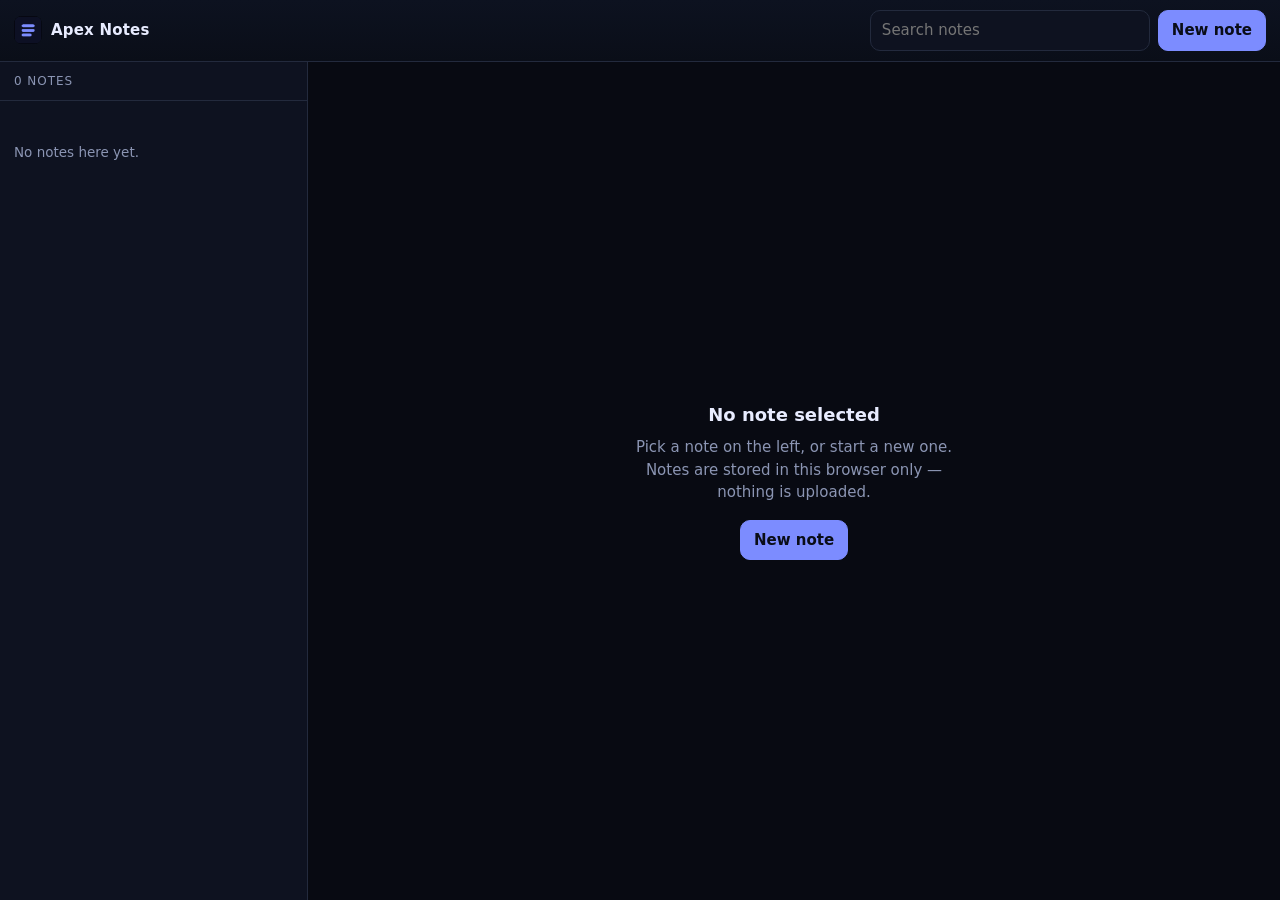
<file: index.html>
<!doctype html>
<html lang="en">
<head>
<meta charset="utf-8">
<meta name="viewport" content="width=device-width,initial-scale=1,viewport-fit=cover">
<title>Apex Notes</title>
<meta name="description" content="Offline-first markdown notes for ApexOS. Everything stays on this device.">
<meta name="theme-color" content="#080a12">
<link rel="manifest" href="./manifest.json">
<link rel="icon" href="./icons/icon-192.png">
<link rel="apple-touch-icon" href="./icons/icon-192.png">
<link rel="stylesheet" href="./styles.css">
</head>
<body>
<header class="bar">
  <div class="brand">
    <img src="./icons/icon-192.png" alt="" width="28" height="28">
    <span>Apex Notes</span>
  </div>
  <div class="tools">
    <input id="search" type="search" placeholder="Search notes" autocomplete="off" aria-label="Search notes">
    <button id="newNote" class="primary" type="button">New note</button>
  </div>
</header>

<main class="shell">
  <aside class="pane list" aria-label="Note list">
    <p class="count" id="count">0 notes</p>
    <ul id="noteList"></ul>
    <p class="hint" id="emptyList" hidden>No notes here yet.</p>
  </aside>

  <section class="pane editor" id="editorPane" hidden>
    <div class="ed-head">
      <input id="title" type="text" placeholder="Untitled note" autocomplete="off" aria-label="Note title">
      <div class="ed-actions">
        <button id="exportOne" type="button">Export .md</button>
        <button id="deleteNote" class="danger" type="button">Delete</button>
      </div>
    </div>
    <textarea id="body" placeholder="Write in Markdown. Saves as you type." spellcheck="true" aria-label="Note body"></textarea>
    <footer class="meta">
      <span id="wordCount">0 words</span>
      <span id="saved">Saved</span>
    </footer>
  </section>

  <section class="pane blank" id="blankPane">
    <h2>No note selected</h2>
    <p>Pick a note on the left, or start a new one. Notes are stored in this browser only &mdash; nothing is uploaded.</p>
    <button id="newNote2" class="primary" type="button">New note</button>
  </section>
</main>

<div class="toast" id="toast" hidden></div>
<script src="./app.js"></script>
</body>
</html>
</file>
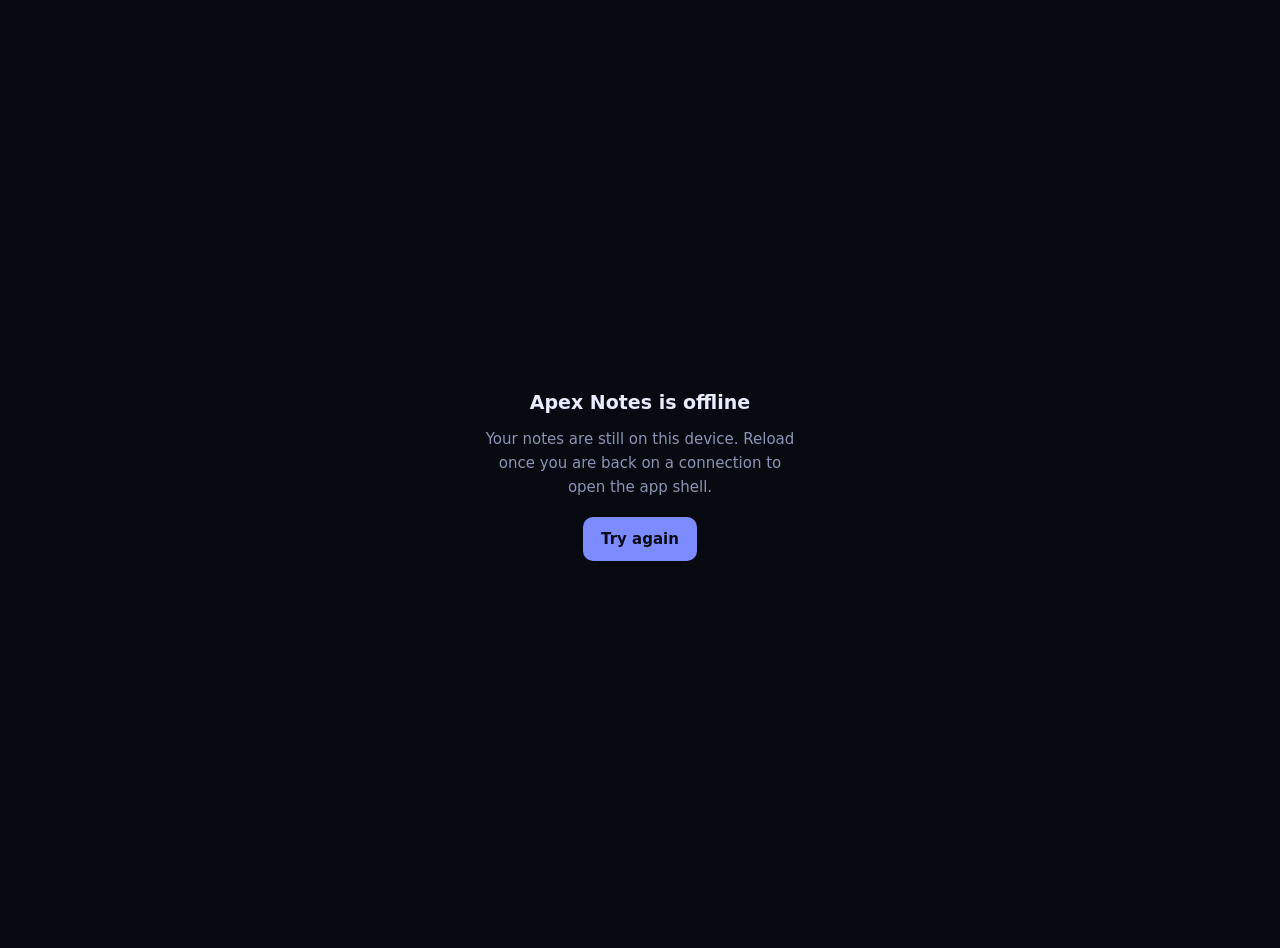
<file: offline.html>
<!doctype html>
<html lang="en">
<head>
<meta charset="utf-8">
<meta name="viewport" content="width=device-width,initial-scale=1">
<title>Apex Notes &mdash; offline</title>
<style>
  html,body{height:100%}
  body{margin:0;display:grid;place-items:center;background:#080a12;color:#e8ecff;
    font:15px/1.6 ui-sans-serif,system-ui,-apple-system,"Segoe UI",Roboto,sans-serif;text-align:center;padding:24px}
  h1{font-size:19px;margin:0 0 10px}
  p{color:#8b95b3;max-width:34ch;margin:0 0 18px}
  button{font:inherit;background:#7c8cff;color:#0a0d18;border:0;border-radius:10px;padding:10px 18px;font-weight:650;cursor:pointer}
</style>
</head>
<body>
  <div>
    <h1>Apex Notes is offline</h1>
    <p>Your notes are still on this device. Reload once you are back on a connection to open the app shell.</p>
    <button type="button" onclick="location.replace('./')">Try again</button>
  </div>
</body>
</html>
</file>
<file: styles.css>
:root{
  --bg:#080a12; --panel:#0e1220; --panel-2:#131828; --line:#232a3d;
  --ink:#e8ecff; --muted:#8b95b3; --accent:#7c8cff; --danger:#ff6b81;
  --radius:14px;
}
*{box-sizing:border-box}
html,body{height:100%}
body{
  margin:0; background:var(--bg); color:var(--ink);
  font:15px/1.5 ui-sans-serif,system-ui,-apple-system,"Segoe UI",Roboto,sans-serif;
  display:flex; flex-direction:column; height:100dvh; overflow:hidden;
}
.bar{
  display:flex; align-items:center; gap:14px; padding:10px 14px;
  background:linear-gradient(180deg,#0d1220,#0a0e18); border-bottom:1px solid var(--line);
  flex-wrap:wrap;
}
.brand{display:flex; align-items:center; gap:9px; font-weight:650; letter-spacing:.2px}
.brand img{border-radius:8px}
.tools{display:flex; gap:8px; margin-left:auto; flex:1; justify-content:flex-end; min-width:220px}
input[type=search],input[type=text],#body,button{font:inherit; color:inherit}
input[type=search]{
  background:var(--panel); border:1px solid var(--line); border-radius:10px;
  padding:8px 11px; min-width:0; width:min(280px,46vw);
}
input[type=search]:focus,input[type=text]:focus,#body:focus{outline:2px solid var(--accent); outline-offset:1px}
button{
  background:var(--panel-2); border:1px solid var(--line); border-radius:10px;
  padding:8px 13px; cursor:pointer; white-space:nowrap;
}
button:hover{border-color:#39425e}
button.primary{background:var(--accent); border-color:var(--accent); color:#0a0d18; font-weight:650}
button.primary:hover{filter:brightness(1.08)}
button.danger{color:var(--danger); border-color:#43202b}
button.danger:hover{background:#2a1119}

.shell{flex:1; display:grid; grid-template-columns:308px 1fr; min-height:0}
.pane{min-height:0; overflow:auto}
.list{border-right:1px solid var(--line); background:var(--panel); display:flex; flex-direction:column}
.count{margin:0; padding:10px 14px; font-size:12px; letter-spacing:.08em; text-transform:uppercase; color:var(--muted); border-bottom:1px solid var(--line)}
#noteList{list-style:none; margin:0; padding:6px; display:flex; flex-direction:column; gap:4px}
#noteList li button{
  width:100%; text-align:left; display:block; background:transparent; border:1px solid transparent;
  border-radius:11px; padding:9px 11px;
}
#noteList li button:hover{background:var(--panel-2)}
#noteList li button[aria-current=true]{background:#1a2140; border-color:#2d3763}
.n-title{display:block; font-weight:600; overflow:hidden; text-overflow:ellipsis; white-space:nowrap}
.n-sub{display:block; font-size:12.5px; color:var(--muted); overflow:hidden; text-overflow:ellipsis; white-space:nowrap}
.hint{padding:16px 14px; color:var(--muted); font-size:13.5px}

.editor{display:flex; flex-direction:column; padding:14px 16px 10px; gap:10px}
.ed-head{display:flex; gap:10px; align-items:center; flex-wrap:wrap}
#title{
  flex:1; min-width:180px; background:transparent; border:0; border-bottom:1px solid var(--line);
  padding:6px 2px; font-size:19px; font-weight:650;
}
.ed-actions{display:flex; gap:8px}
#body{
  flex:1; min-height:0; resize:none; background:var(--panel); border:1px solid var(--line);
  border-radius:var(--radius); padding:14px; font-family:ui-monospace,SFMono-Regular,Menlo,monospace;
  font-size:14.5px; line-height:1.65;
}
.meta{display:flex; justify-content:space-between; font-size:12.5px; color:var(--muted); padding:0 2px}
.blank{margin:auto; max-width:420px; text-align:center; padding:32px; color:var(--muted)}
.blank h2{color:var(--ink); font-size:18px; margin:0 0 8px}
.blank p{margin:0 0 16px}

.toast{
  position:fixed; left:50%; bottom:18px; transform:translateX(-50%);
  background:#1b2136; border:1px solid var(--line); border-radius:999px;
  padding:8px 16px; font-size:13px; color:var(--ink); box-shadow:0 8px 24px #0008;
}
[hidden]{display:none!important}

@media (max-width:720px){
  .shell{grid-template-columns:1fr; grid-template-rows:auto 1fr}
  .list{border-right:0; border-bottom:1px solid var(--line); max-height:38vh}
  .tools{width:100%}
  input[type=search]{flex:1; width:auto}
}
</file>
